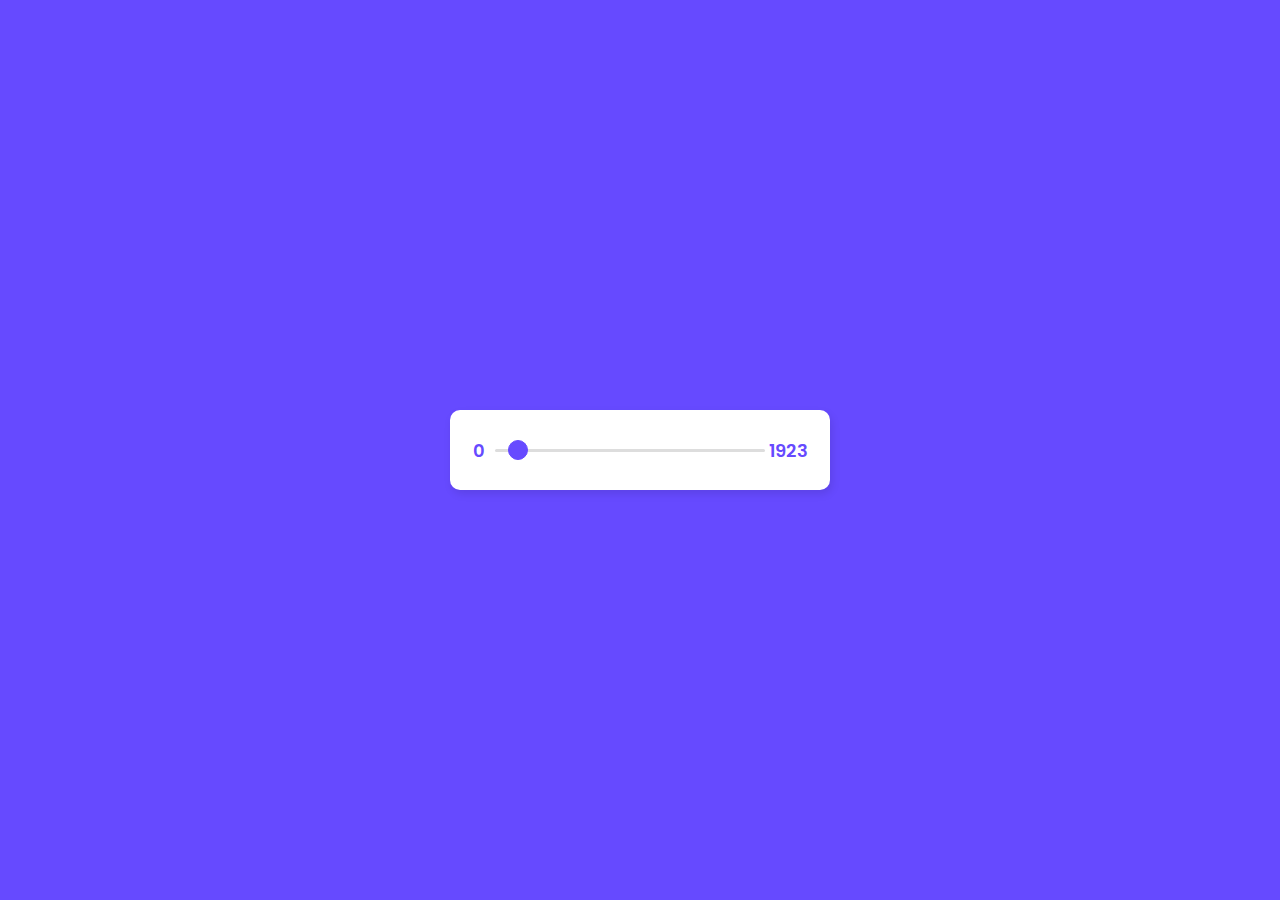
<file: RangeSlider/index.html>
<!DOCTYPE html>
<html lang="en" dir="ltr">
  <head>
    <meta charset="utf-8">
    <title>Custom Range Slider</title>
    <link rel="stylesheet" href="style.css">
  </head>
  <body>
    <div class="range">
        <div class="sliderValue">
          <span>100</span>
        </div>
<div class="field">
          <div class="value left">
0</div>
<input type="range" min="0" max="1923" value="100" steps="1">
          <div class="value right">
1923</div>
</div>
</div>
<script>
      const slideValue = document.querySelector("span");
      const inputSlider = document.querySelector("input");
      inputSlider.oninput = (()=>{
        let value = inputSlider.value;
        slideValue.textContent = value;
        slideValue.style.left = (value/2) + "%";
        slideValue.classList.add("show");
      });
      inputSlider.onblur = (()=>{
        slideValue.classList.remove("show");
      });
    </script>

  </body>
</html>
</file>
<file: RangeSlider/style.css>
@import url('https://fonts.googleapis.com/css?family=Poppins:400,500,600,700&display=swap');
*{
  margin: 0;
  padding: 0;
  box-sizing: border-box;
  font-family: 'Poppins', sans-serif;
}
html,body{
  display: grid;
  height: 100%;
  text-align: center;
  place-items: center;
  background: #664AFF;
}
.range{
  height: 80px;
  width: 380px;
  background: #fff;
  border-radius: 10px;
  padding: 0 65px 0 45px;
  box-shadow: 2px 4px 8px rgba(0,0,0,0.1);
}
.sliderValue{
  position: relative;
  width: 100%;
}
.sliderValue span{
  position: absolute;
  height: 45px;
  width: 45px;
  transform: translateX(-70%) scale(0);
  font-weight: 500;
  top: -40px;
  line-height: 55px;
  z-index: 2;
  color: #fff;
  transform-origin: bottom;
  transition: transform 0.3s ease-in-out;
}
.sliderValue span.show{
  transform: translateX(-70%) scale(1);
}
.sliderValue span:after{
  position: absolute;
  content: '';
  height: 100%;
  width: 100%;
  background: #664AFF;
  border: 3px solid #fff;
  z-index: -1;
  left: 50%;
  transform: translateX(-50%) rotate(45deg);
  border-bottom-left-radius: 50%;
  box-shadow: 0px 0px 8px rgba(0,0,0,0.1);
  border-top-left-radius: 50%;
  border-top-right-radius: 50%;
}
.field{
  display: flex;
  align-items: center;
  justify-content: center;
  height: 100%;
  position: relative;
}
.field .value{
  position: absolute;
  font-size: 18px;
  color: #664AFF;
  font-weight: 600;
}
.field .value.left{
  left: -22px;
}
.field .value.right{
  right: -43px;
}
.range input{
  -webkit-appearance: none;
  width: 100%;
  height: 3px;
  background: #ddd;
  border-radius: 5px;
  outline: none;
  border: none;
  z-index: 2222;
}
.range input::-webkit-slider-thumb{
  -webkit-appearance: none;
  width: 20px;
  height: 20px;
  background: red;
  border-radius: 50%;
  background: #664AFF;
  border: 1px solid #664AFF;
  cursor: pointer;
}
.range input::-moz-range-thumb{
  -webkit-appearance: none;
  width: 20px;
  height: 20px;
  background: red;
  border-radius: 50%;
  background: #664AFF;
  border: 1px solid #664AFF;
  cursor: pointer;
}
.range input::-moz-range-progress{
  background: #664AFF; 
}
</file>
